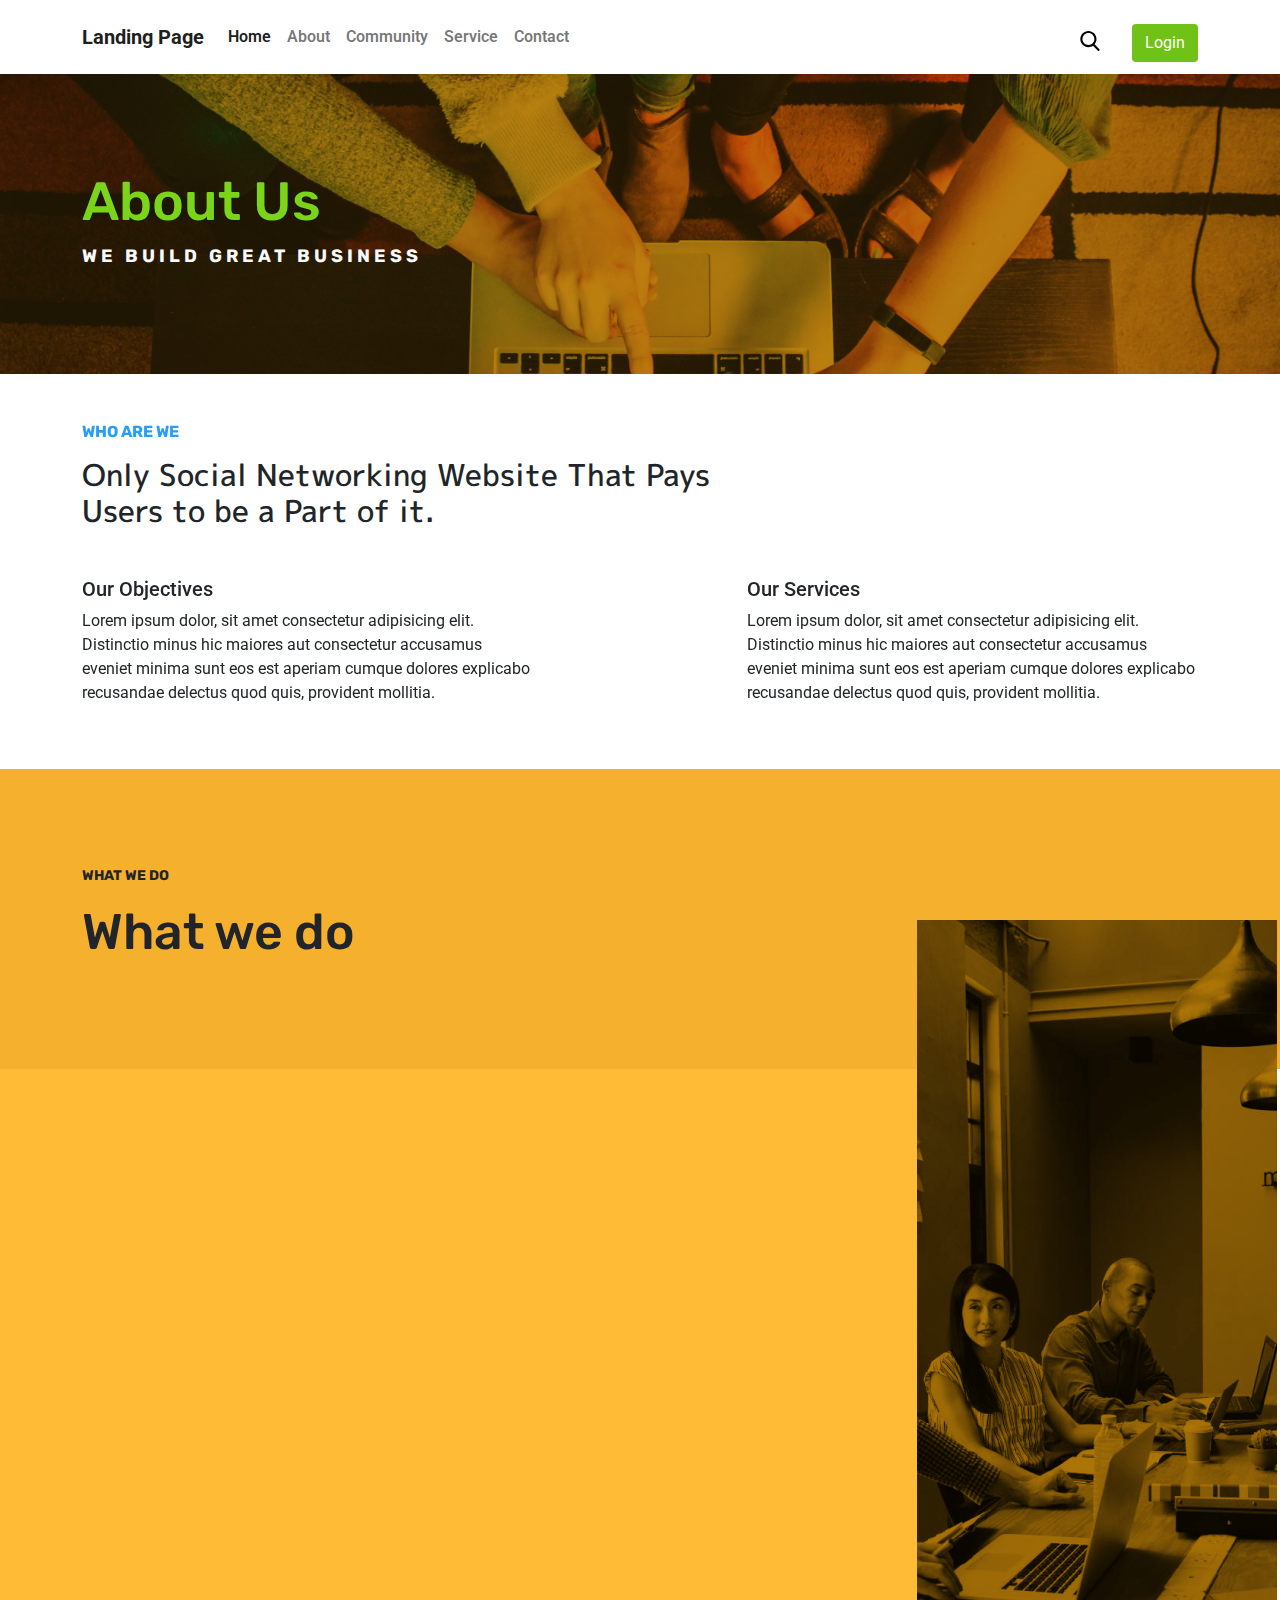
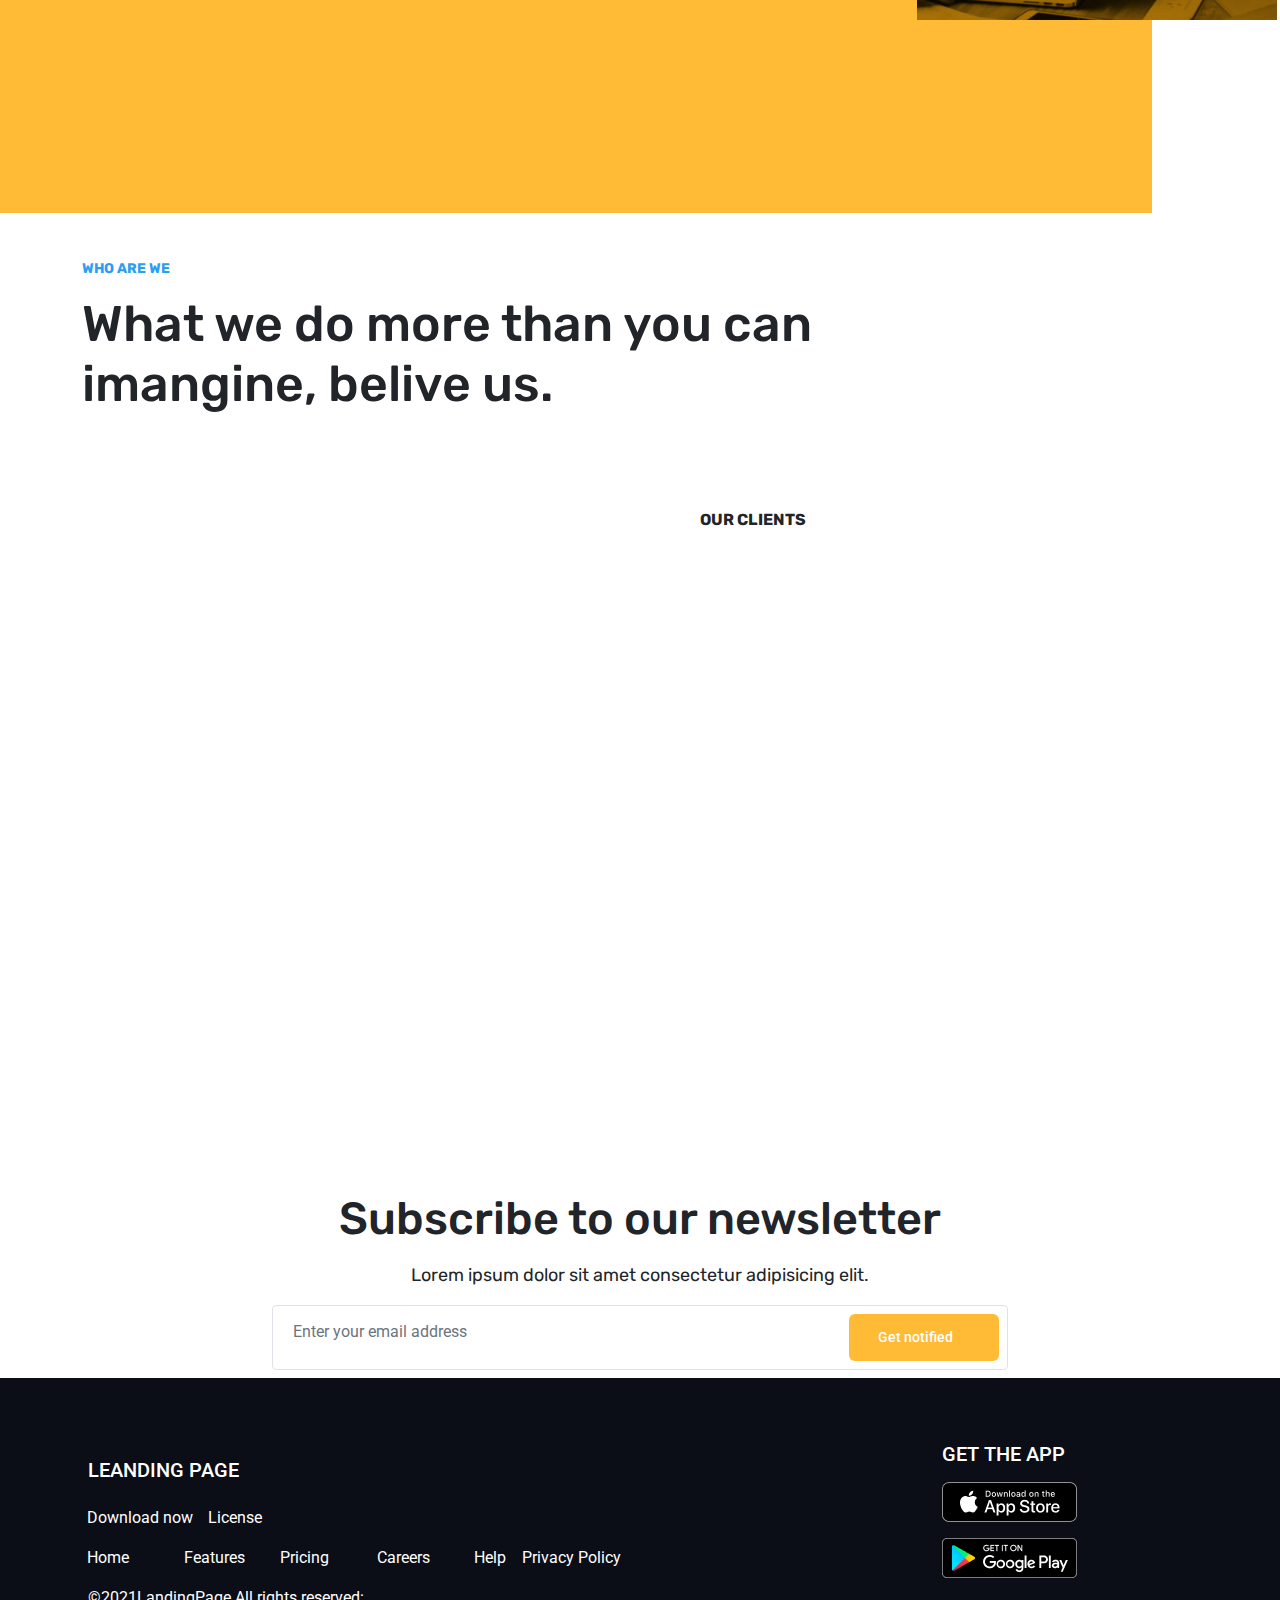
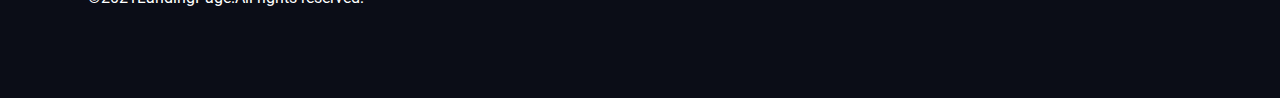
<file: about.html>
<html lang="en">

<head>
    <meta charset="UTF-8">
    <meta http-equiv="X-UA-Compatible" content="IE=edge">
    <meta name="viewport" content="width=device-width, initial-scale=1.0">
    <title>Landing Page</title>
    <link rel="stylesheet" href="css/bootstrap.css">
    <link rel="stylesheet" href="css/bootstrap.min.css">
    <link rel="stylesheet" href="css/main.css">
    <script src="js/all.js" data-auto-replace-svg="nest"></script>
    <link href="https://fonts.googleapis.com/css2?family=M+PLUS+1p&family=Roboto&family=Rubik&display=swap" rel="stylesheet">
    <link href="https://unpkg.com/aos@2.3.1/dist/aos.css" rel="stylesheet">
</head>

<body>
    <div class="conatiner-fluid">
        <div class="">
            <nav class="navbar navbar-expand-lg navbar-light bg-transparent">
                <div class="container">
                    <a class="navbar-brand" style="font-weight: 700;" href="#">Landing Page</a>
                    <button class="navbar-toggler" type="button" data-bs-toggle="collapse"
                        data-bs-target="#navbarSupportedContent" aria-controls="navbarSupportedContent"
                        aria-expanded="false" aria-label="Toggle navigation">
                        <span class="navbar-toggler-icon"></span>
                    </button>
                    <div class="collapse navbar-collapse" id="navbarSupportedContent">
                        <ul class="navbar-nav me-auto mb-2 mb-lg-0" style="font-weight: 600;">
                            <li class="nav-item">
                                <a class="nav-link active" aria-current="page" href="index.html">Home</a>
                            </li>
                            <li class="nav-item">
                                <a class="nav-link" href="about.html">About</a>
                            </li>
                            <li class="nav-item">
                                <a class="nav-link" href="#">Community</a>
                            </li>
                            <li class="nav-item">
                                <a class="nav-link" href="service.html">Service</a>
                            </li>
                            <li class="nav-item">
                                <a class="nav-link" href="contact.html">Contact</a>
                            </li>
                        </ul>
                        <form class="d-flex">
                            <div>
                                <div class="container1 me-3 mt-2">
                                    <div class="searchbox ">
                                        <input type="text" class="searchbox__input" placeholder="" />
                                        <svg class="searchbox__icon" xmlns="http://www.w3.org/2000/svg"
                                            viewBox="0 0 56.966 56.966">
                                            <path
                                                d="M55.146,51.887L41.588,37.786c3.486-4.144,5.396-9.358,5.396-14.786c0-12.682-10.318-23-23-23s-23,10.318-23,23s10.318,23,23,23c4.761,0,9.298-1.436,13.177-4.162l13.661,14.208c0.571,0.593,1.339,0.92,2.162,0.92c0.779,0,1.518-0.297,2.079-0.837C56.255,54.982,56.293,53.08,55.146,51.887z M23.984,6c9.374,0,17,7.626,17,17s-7.626,17-17,17s-17-7.626-17-17S14.61,6,23.984,6z" />
                                        </svg>
                                    </div>
                                </div>
                            </div>
                            <div class="mt-3">
                                <button class="btn btn-login" type="Login"><a href="login.html" class="btn-login-a">Login</a></button>

                            </div>
                        </form>
                    </div>
                </div>
            </nav>
        </div>
    </div>
    <div class="about-background">
        <div class="container">
            <div class="pt-5">
                <p class="h1 about-head pt-5">About Us</p>
            </div>
            <div>
                <p class="text-light about-para">WE BUILD GREAT BUSINESS</p>
            </div>
        </div>
    </div>
    </div>


    <div class="container">
        <div class="mt-5">
            <p class="h5 about-heading" data-aos="zoom-out-right">WHO ARE WE</p>
        </div>
        <div class="mt-3">
            <p class="h5 about-paragraph">Only Social Networking Website That Pays <br>
Users to be a Part of it.</p>
        </div>
        <div class="row mt-5">
            <div class="col-md-5" data-aos="zoom-out-right">
                <div>
                    <p class="h5 about-objective-para">Our Objectives</p>
                </div>
                <div class="">
                    <p class="about-objective">Lorem ipsum dolor, sit amet consectetur adipisicing elit. Distinctio minus hic maiores
                        aut consectetur accusamus eveniet minima sunt eos est aperiam cumque dolores explicabo
                        recusandae delectus quod quis, provident mollitia.</p>
                </div>
            </div>
            <div class="col-md-2">
            </div>
            <div class="col-md-5" data-aos="fade-up">
                <div>
                    <p class="h5 about-objective-para">Our Services</p>
                </div>
                <div>
                    <p class="about-objective">Lorem ipsum dolor, sit amet consectetur adipisicing elit. Distinctio minus hic maiores aut
                        consectetur accusamus eveniet minima sunt eos est aperiam cumque dolores explicabo recusandae
                        delectus quod quis, provident mollitia.</p>
                </div>
            </div>
        </div>
    </div>

    <section class="about-section1 mt-5">
        <div class="container pt-5">
            <div>
                <p class="pt-5 about-do-section">WHAT WE DO</p>
            </div>
            <div>
                <p class="h1 about-do-section1">What we do</p>
            </div>
        </div>

    </section>
    <section class="about-section2">
        <div class="container-fluid">
            <div class="row">
                <div class="col-md-8 mb-5"  data-aos="zoom-in-down">
                    <div class="container">
                        <div class="row">
                            <div class="col-md-4">
                                <div class="mt-5">
                                    <p class="h5 pt-5 ps-5 about-do-section-p">Lorem ipsum dolor sit amet</p>
                                </div>
                            </div>
    
                            <div class="col-md-8">
                                <div class="mt-5">
                                    <p class=" pt-5 ps-5 about-objective">Lorem ipsum dolor sit amet consectetur adipisicing elit.
                                        Laudantium nisi voluptates modi magnam sed eum officiis aspernatur architecto eaque
                                        nihil nemo aliquam assumenda iste totam magni harum, beatae eligendi perspiciatis!
                                    </p>
                                </div>
                            </div>
    
                            <div class="col-md-4">
                                <div class="mt-5">
                                    <p class="h5 pt-5 ps-5 about-do-section-p">Lorem ipsum dolor sit amet</p>
                                </div>
                            </div>
    
                            <div class="col-md-8">
                                <div class="mt-5 ">
                                    <p class=" pt-5 ps-5 about-objective">Lorem ipsum dolor sit amet consectetur adipisicing elit.
                                        Laudantium nisi voluptates modi magnam sed eum officiis aspernatur architecto eaque
                                        nihil nemo aliquam assumenda iste totam magni harum, beatae eligendi perspiciatis!
                                    </p>
                                </div>
                            </div>
                            <div class="col-md-4">
                                <div class="mt-5">
                                    <p class="h5 pt-5 ps-5 about-do-section-p">Lorem ipsum dolor sit amet</p>
                                </div>
                            </div>
    
                            <div class="col-md-8">
                                <div class="mt-5">
                                    <p class=" pt-5 ps-5 about-objective">Lorem ipsum dolor sit amet consectetur adipisicing elit.
                                        Laudantium nisi voluptates modi magnam sed eum officiis aspernatur architecto eaque
                                        nihil nemo aliquam assumenda iste totam magni harum, beatae eligendi perspiciatis!
                                    </p>
                                </div>
                            </div>
    
                        </div>
                    </div>
                </div>
                <div class="col-md-4">
                    <div class=" section-pic1 ">

                    </div>

                </div>
            </div>
        </div>
    </section>


    <section class="mt-5">
        <div class="container">
            <div class="mt-5">
                <p class="h5 about-section4">WHO ARE WE</p>
            </div>
            <div class="mt-3">
                <p class="h5 about-section4-pre">What we  do more than you can <br> 
imangine, belive us.</p>
            </div>
    </section>


    <section>
        <div class="container-fluid mt-5">
            <div class="row">
                <div class="col-md-6 about-section3 pt-5" data-aos="fade-right">
                    <div class=" ms-5 pt-5">
                        <p class=" ps-5 pt-5 h4 about-section3-p">We Buid Great Business</p>
                    </div>
                    <div class="ms-5 mt-4">
                        <p class="ps-5  about-section3-para">Lorem ipsum dolor sit amet consectetur adipisicing elit. Veniam voluptatibus distinctio
                            repudiandae est error necessitatibus inventore! Nam itaque in porro,.</p>
                    </div>
                    <div class="ms-5 mt-4">
                        <p class="ps-5  about-section3-para">Lorem ipsum dolor sit amet consectetur adipisicing elit. Veniam voluptatibus distinctio
                            repudiandae est error necessitatibus inventore! Nam itaque in porro,.</p>
                    </div>
                    <div class="ms-5 mt-4">
                        <p class="ps-5 about-section3-para">Lorem ipsum dolor sit amet consectetur adipisicing elit. Veniam voluptatibus distinctio
                            repudiandae est error necessitatibus inventore! Nam itaque in porro,.</p>
                    </div>
                </div>
                <div class="col-md-6">
                    <div class="ms-5 mt-5">
                        <p class="h5 about-client">OUR CLIENTS</p>
                    </div>
                    <div class="container-fluid">
                        <div class="row">
                            <div class="col-md-1"></div>
                            <div class="col-md-10" data-aos="fade-down">
                                <div class="">
                                    <img class="w-100 h-auto img-fluid" src="img/about/clint.png"  alt="">
                                </div>
                            </div>
                            <div class="col-md-1"></div>

                        </div>
                    </div>

                </div>
            </div>
        </div>
    </section>


    <div class="container mt-5">
        <div class="text-center pt-5">
            <p class="h1 pt-5 about-newsletter">Subscribe to our newsletter</p>
            <div class="mt-3">
                <p class="about-newsletter-p">Lorem ipsum dolor sit amet consectetur adipisicing elit.</p>
            </div>
        </div>
    </div>
    <div class="container mt-3">
        <div class="row">
            <div class="col-xl-8 col-lg-10 mx-auto">
                <div class=" ">
               <div class="form-group bg-white border rounded px-2 py-2 mb-2">
                        <div class="row">
                            <div class="col"> <input type="email" name="email" class="form-control pl-3 shadow-none bg-transparent border-0" placeholder="Enter your email address"> </div>
                            <div class="col-auto"> <button type="submit" class="btn btn1">Get notified <i class="fa fa-paper-plane-o mr-2"></i></button> </div>
                        </div>
                     </div>
            </div>
        </div>
    </div>
    </div>
    <div class="container-fluid footer2">   
        <footer class="container-fluid text-center text-lg-start w-100 mx-auto text-white">
            <!-- Grid container -->
            <div class="container-fluid p-5">
              <!--Grid row-->
              <div class="row">
                <!--Grid column-->
                <div class="col-lg-6 col-md-12 mb-4   pt-3 ">
                  <h5 class="text-uppercase p-3">Leanding Page</h5>
          
                  <ul class="list-unstyled d-flex text-white  footer_nav" >
                    <li>
                      <a href="#!" class="text-white">Download now</a>
                    </li>
                    <li>
                      <a href="#!" class="text-white">License</a>
                    </li>    
                  </ul>
                  <div class="row w-auto footer_nav" >
                      <div class="col-md-2">
                        <a href="#!" class="text-white ml-5">Home</a>
    
                      </div>
                      <div class="col-md-2 ml-5">
                        <a href="#!" class="text-white ml-5">Features</a>
    
                      </div>
                      <div class="col-md-2">
                        <a href="#!" class="text-white">Pricing</a>
    
                      </div>
                      <div class="col-md-2">
                        <a href="#!" class="text-white">Careers</a>
    
                      </div>
                      <div class="col-md-1">
                        <a href="#!" class="text-white">Help</a>
    
                      </div>
                      <div class="col-md-3">
                        <a href="#!" class="text-white">Privacy Policy</a>
    
                      </div>
                                    
                  </div>          
                       
            <!-- Copyright -->
            <div class=" p-3" >
                ©2021LandingPage.All rights reserved:
                <a class="text-dark" href=""></a>
              </div>
                </div>

                <div class="col-lg-3 col-md-6 mb-4 mb-md-0">

                </div>

                <div class="col-lg-3 col-md-6 mb-4 mb-md-0">
                  <h5 class="text-uppercase mb-0 mt-3">Get the app</h5>
          
                  <ul class="list-unstyled ">
                    <li class="mt-3">
                      <a href="#!" class="text-dark "><img src="img/workarea/App Store Badge.png" class="img-fluid" alt=""></a>
                    </li>
                    <li class="mt-3">
                      <a href="#!" class="text-dark mt-2"><img src="img/workarea/Google Play Badge.png" alt=""></a>
                    </li>
                   
                  </ul>
                </div>
                <!--Grid column-->
              </div>
              <!--Grid row-->
            </div>
            <!-- Grid container -->
     
          </footer>
    </div>
      <!-- Footer -->
    <script src="js/bootstrap.min.js"></script>
    <script src="js/popper.min.js"></script>
    <script src="https://unpkg.com/aos@2.3.1/dist/aos.js"></script>
    <script>
        AOS.init();
      </script>
</body>

</html>
</file>
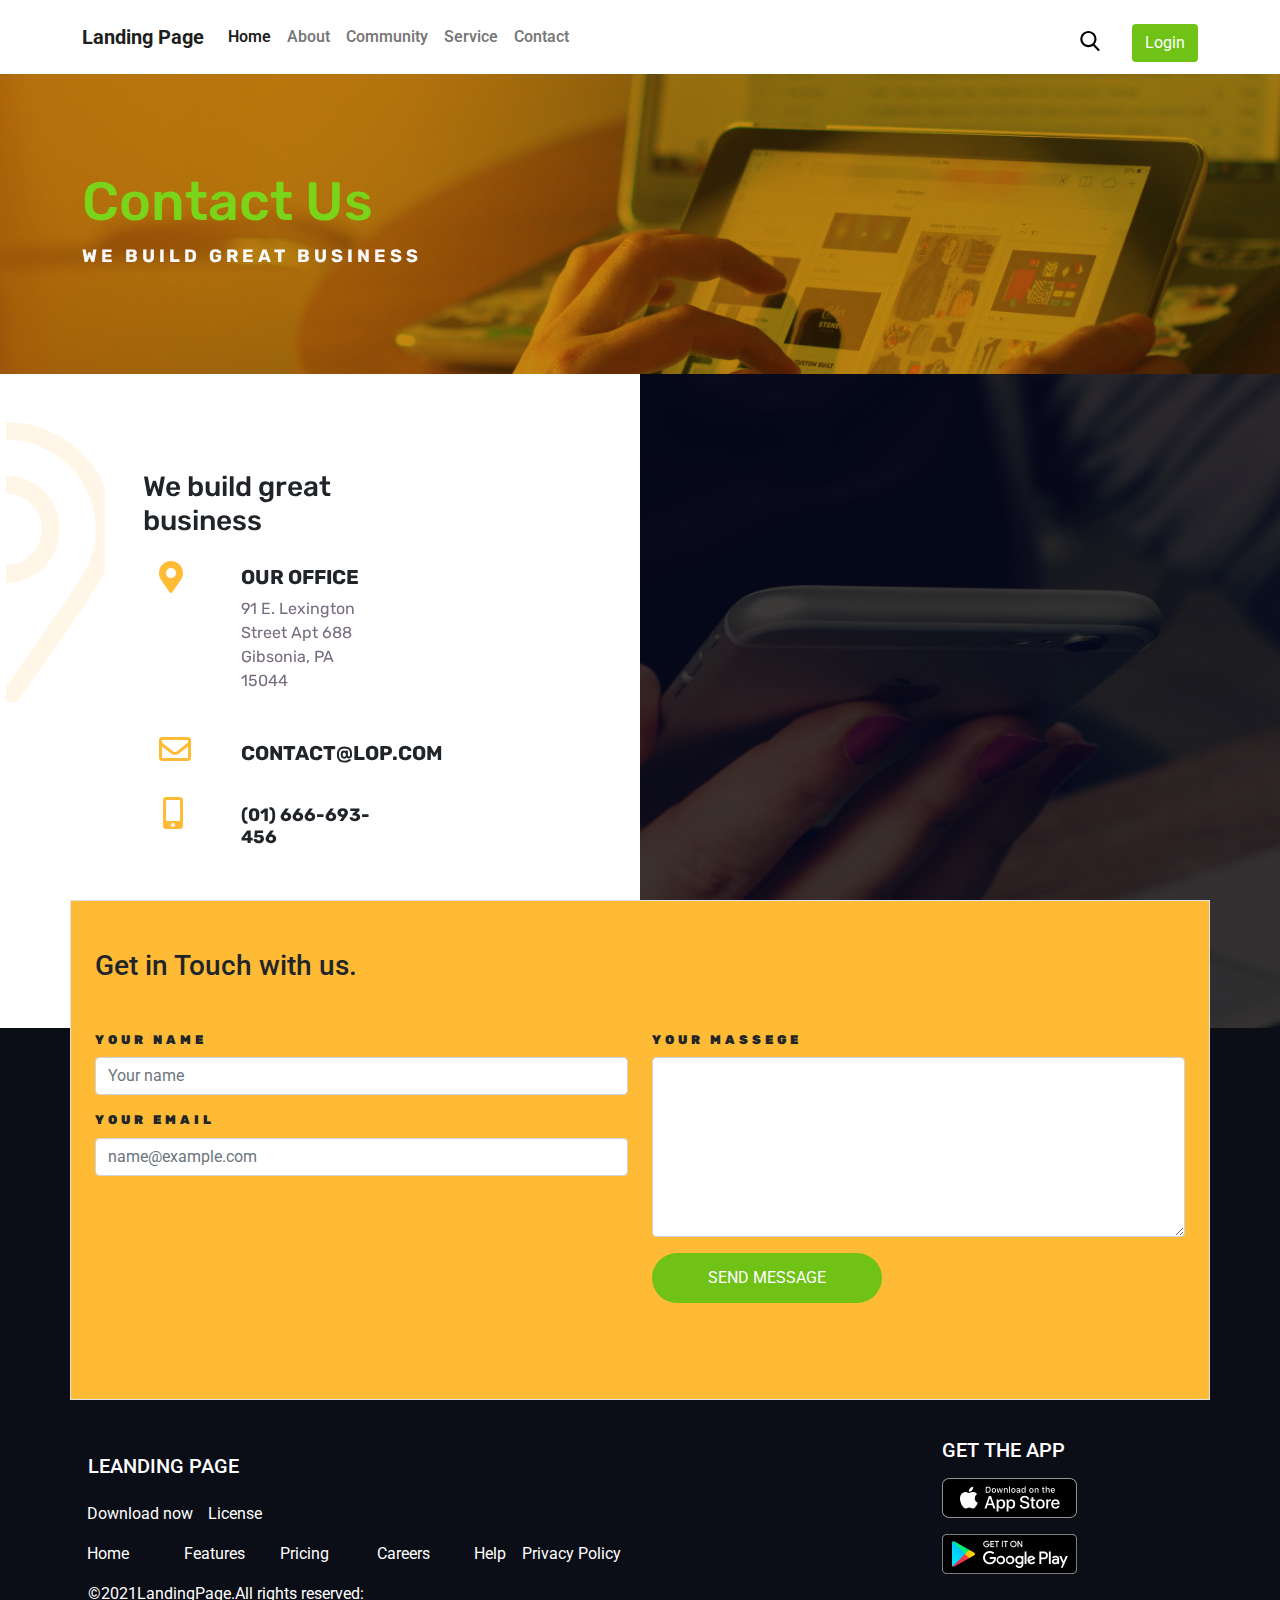
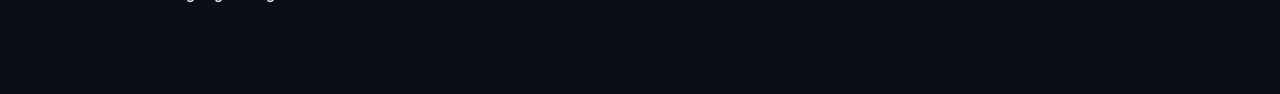
<file: contact.html>
<html lang="en">

<head>
    <meta charset="UTF-8">
    <meta http-equiv="X-UA-Compatible" content="IE=edge">
    <meta name="viewport" content="width=device-width, initial-scale=1.0">
    <title>Landing Page</title>
    <link rel="stylesheet" href="css/bootstrap.css">
    <link rel="stylesheet" href="css/bootstrap.min.css">
    <link rel="stylesheet" href="css/main.css">
    <script src="js/all.js" data-auto-replace-svg="nest"></script>
    <link href="https://fonts.googleapis.com/css2?family=M+PLUS+1p&family=Roboto&family=Rubik&display=swap" rel="stylesheet">
    <link href="https://unpkg.com/aos@2.3.1/dist/aos.css" rel="stylesheet">
</head>

<body>
    <div class="conatiner-fluid">
        <div class="">
            <nav class="navbar navbar-expand-lg navbar-light bg-transparent">
                <div class="container">
                    <a class="navbar-brand" style="font-weight: 700;" href="#">Landing Page</a>
                    <button class="navbar-toggler" type="button" data-bs-toggle="collapse"
                        data-bs-target="#navbarSupportedContent" aria-controls="navbarSupportedContent"
                        aria-expanded="false" aria-label="Toggle navigation">
                        <span class="navbar-toggler-icon"></span>
                    </button>
                    <div class="collapse navbar-collapse" id="navbarSupportedContent">
                        <ul class="navbar-nav me-auto mb-2 mb-lg-0" style="font-weight: 600;">
                            <li class="nav-item">
                                <a class="nav-link active" aria-current="page" href="index.html">Home</a>
                            </li>
                            <li class="nav-item">
                                <a class="nav-link" href="about.html">About</a>
                            </li>
                            <li class="nav-item">
                                <a class="nav-link" href="#">Community</a>
                            </li>
                            <li class="nav-item">
                                <a class="nav-link" href="service.html">Service</a>
                            </li>
                            <li class="nav-item">
                                <a class="nav-link" href="contact.html">Contact</a>
                            </li>
                        </ul>
                        <form class="d-flex">
                            <div>
                                <div class="container1 me-3 mt-2">
                                    <div class="searchbox ">
                                        <input type="text" class="searchbox__input" placeholder="" />
                                        <svg class="searchbox__icon" xmlns="http://www.w3.org/2000/svg"
                                            viewBox="0 0 56.966 56.966">
                                            <path
                                                d="M55.146,51.887L41.588,37.786c3.486-4.144,5.396-9.358,5.396-14.786c0-12.682-10.318-23-23-23s-23,10.318-23,23s10.318,23,23,23c4.761,0,9.298-1.436,13.177-4.162l13.661,14.208c0.571,0.593,1.339,0.92,2.162,0.92c0.779,0,1.518-0.297,2.079-0.837C56.255,54.982,56.293,53.08,55.146,51.887z M23.984,6c9.374,0,17,7.626,17,17s-7.626,17-17,17s-17-7.626-17-17S14.61,6,23.984,6z" />
                                        </svg>
                                    </div>
                                </div>
                            </div>
                            <div class="mt-3">
                                <button class="btn btn-login" type="Login"><a href="login.html" class="btn-login-a">Login</a></button>

                            </div>
                        </form>
                    </div>
                </div>
            </nav>
        </div>
    </div>
    <div class="contact-background" data-aos="slide-right">
        <div class="container">
            <div class="pt-5">
                <p class="h1 contact-head pt-5">Contact Us</p>
            </div>
            <div>
                <p class="text-light contact-para">WE BUILD GREAT BUSINESS</p>
            </div>
        </div>
    </div>
    </div>

    <div class="container-fluid">
        <div class="row">
            <div class="col-md-6  mt-5 ">
                <div class="container-fluid" data-aos="fade-down">
                    <div class="row">
                        <div class="col-md-2 contact-pic2">

                        </div>
                        <div class="col-md-6 mt-5">
                            <div>
                                <p class="h3 me-5 ms-2 contact-heading">We build great<br> business</p>
                            </div>
                            <div class="container mt-4">
                                <div class="row">
                                    <div class="col-md-4">
                                        <div class="  ">
                                            <i class="fas fa-map-marker-alt fa-2x"></i>

                                        </div>
                                    </div>
                                    <div class="col-md-8 mt-1">
                                        <div>
                                            <p class="h5 contact-detail">OUR OFFICE</p>
                                        </div>
                                        <div>
                                            <p class="contact-address">91 E. Lexington Street
                                                Apt 688
                                                Gibsonia, PA 15044</p>
                                        </div>
                                    </div>

                                </div>
                            </div>

                            <div class="container mt-4">
                                <div class="row">
                                    <div class="col-md-4">
                                        <div class="  ">
                                            <i class="far fa-envelope fa-2x"></i>

                                        </div>
                                    </div>
                                    <div class="col-md-8 mt-2">
                                        <div>
                                            <p class="h5 contact-detail">CONTACT@LOP.COM</p>
                                        </div>
                                    </div>

                                </div>
                            </div>


                            <div class="container mt-4">
                                <div class="row">
                                    <div class="col-md-4">
                                        <div class="">
                                            <i class="fas fa-mobile-alt fa-2x ms-1"></i>

                                        </div>
                                    </div>
                                    <div class="col-md-8 mt-2 mb-4">
                                        <div>
                                            <p class="h6 contact-info" style="font-size: 18px;">(01) 666-693-456</p>
                                        </div>
                                    </div>

                                </div>
                            </div>


                        </div>
                        <div class="col-md-4 mt-5">

                        </div>
                    </div>


                </div>

            </div>

            <div class="col-lg-6 col-md-6 col-sm-6 col-xs-12 contact-pic1 ">

            </div>
        </div>
    </div>

    <div class="container border border1 " style="position: absolute; top: 900px; right: 0; left: 0;">
        <div class="row  w-100 mx-auto">
            <div class="col-md-12">
                <div class="contact_from">
                    <div class="row py-5">
                        <h3 class="mb-5">Get in Touch with us.</h3>
                        <div class="col-md-6">
                            <div class="mb-3">
                                <label for="exampleFormControlInput1" class="form-label"><strong>YOUR NAME</strong></label>
                                <input type="text" class="form-control" id="exampleFormControlInput1"
                                    placeholder="Your name">
                            </div>
                            <div class="mb-3">
                                <label for="exampleFormControlInput1" class="form-label"><strong>YOUR EMAIL</strong></label>
                                <input type="email" class="form-control" id="exampleFormControlInput1"
                                    placeholder="name@example.com">
                            </div>
                          
                        </div>
                        <div class="col-md-6 mb-5">
                            <div class="mb-3">
                                <label for="exampleFormControlTextarea1" class="form-label"><strong>YOUR MASSEGE</strong></label>
                                <textarea class="form-control " id="exampleFormControlTextarea1" rows="3"></textarea>
                            </div>
                            <div class="">
                                <button type="button" class="btn btn-contact">SEND MESSAGE</button>
                            </div>
                        </div>

                    </div>
                </div>
            </div>
        </div>
    </div>
    <div class="container-fluid ">
        <div class="row">
            <div class="col-lg-12 col-md-12 col-sm-12 col-xs-12 contact-section ">
            </div>
        </div>
    </div>



    <div class="container-fluid footer1">   
        <footer class="container-fluid text-center text-lg-start w-100 mx-auto text-white">
            <!-- Grid container -->
            <div class="container-fluid p-5">
              <!--Grid row-->
              <div class="row">
                <!--Grid column-->
                <div class="col-lg-6 col-md-12 mb-4   pt-3 ">
                  <h5 class="text-uppercase p-3">Leanding Page</h5>
          
                  <ul class="list-unstyled d-flex text-white  footer_nav" >
                    <li>
                      <a href="#!" class="text-white">Download now</a>
                    </li>
                    <li>
                      <a href="#!" class="text-white">License</a>
                    </li>    
                  </ul>
                  <div class="row w-auto footer_nav" >
                      <div class="col-md-2">
                        <a href="#!" class="text-white ml-5">Home</a>
    
                      </div>
                      <div class="col-md-2 ml-5">
                        <a href="#!" class="text-white ml-5">Features</a>
    
                      </div>
                      <div class="col-md-2">
                        <a href="#!" class="text-white">Pricing</a>
    
                      </div>
                      <div class="col-md-2">
                        <a href="#!" class="text-white">Careers</a>
    
                      </div>
                      <div class="col-md-1">
                        <a href="#!" class="text-white">Help</a>
    
                      </div>
                      <div class="col-md-3">
                        <a href="#!" class="text-white">Privacy Policy</a>
    
                      </div>
                                    
                  </div>          
                       
            <!-- Copyright -->
            <div class=" p-3" >
                ©2021LandingPage.All rights reserved:
                <a class="text-dark" href=""></a>
              </div>
                </div>

                <div class="col-lg-3 col-md-6 mb-4 mb-md-0">

                </div>

                <div class="col-lg-3 col-md-6 mb-4 mb-md-0">
                  <h5 class="text-uppercase mb-0 mt-3">Get the app</h5>
          
                  <ul class="list-unstyled ">
                    <li class="mt-3">
                      <a href="#!" class="text-dark "><img src="img/workarea/App Store Badge.png" class="img-fluid" alt=""></a>
                    </li>
                    <li class="mt-3">
                      <a href="#!" class="text-dark mt-2"><img src="img/workarea/Google Play Badge.png" alt=""></a>
                    </li>
                   
                  </ul>
                </div>
                <!--Grid column-->
              </div>
              <!--Grid row-->
            </div>
            <!-- Grid container -->
     
          </footer>
    </div>
      <!-- Footer --> 

    <script src="js/bootstrap.min.js"></script>
    <script src="js/popper.min.js"></script>
    <script src="https://unpkg.com/aos@2.3.1/dist/aos.js"></script>
    <script>
        AOS.init();
      </script>
</body>

</html>
</file>
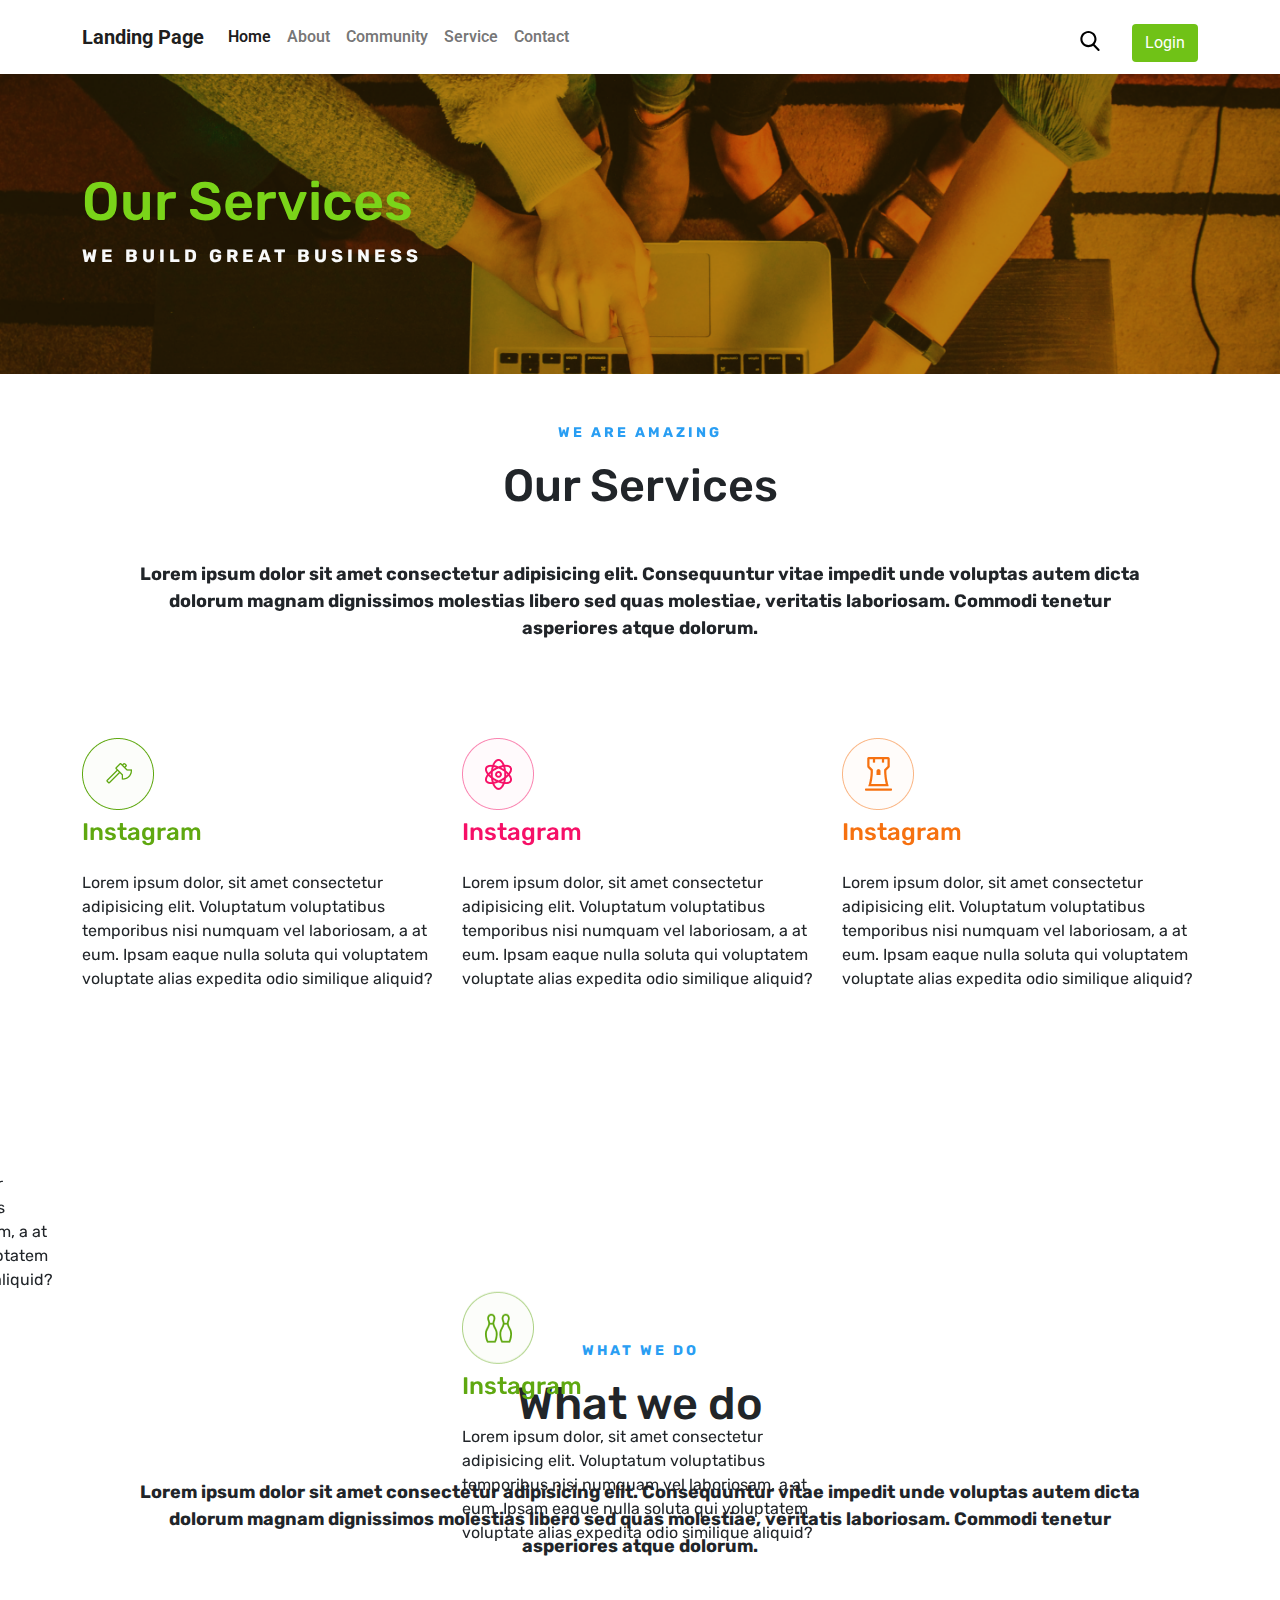
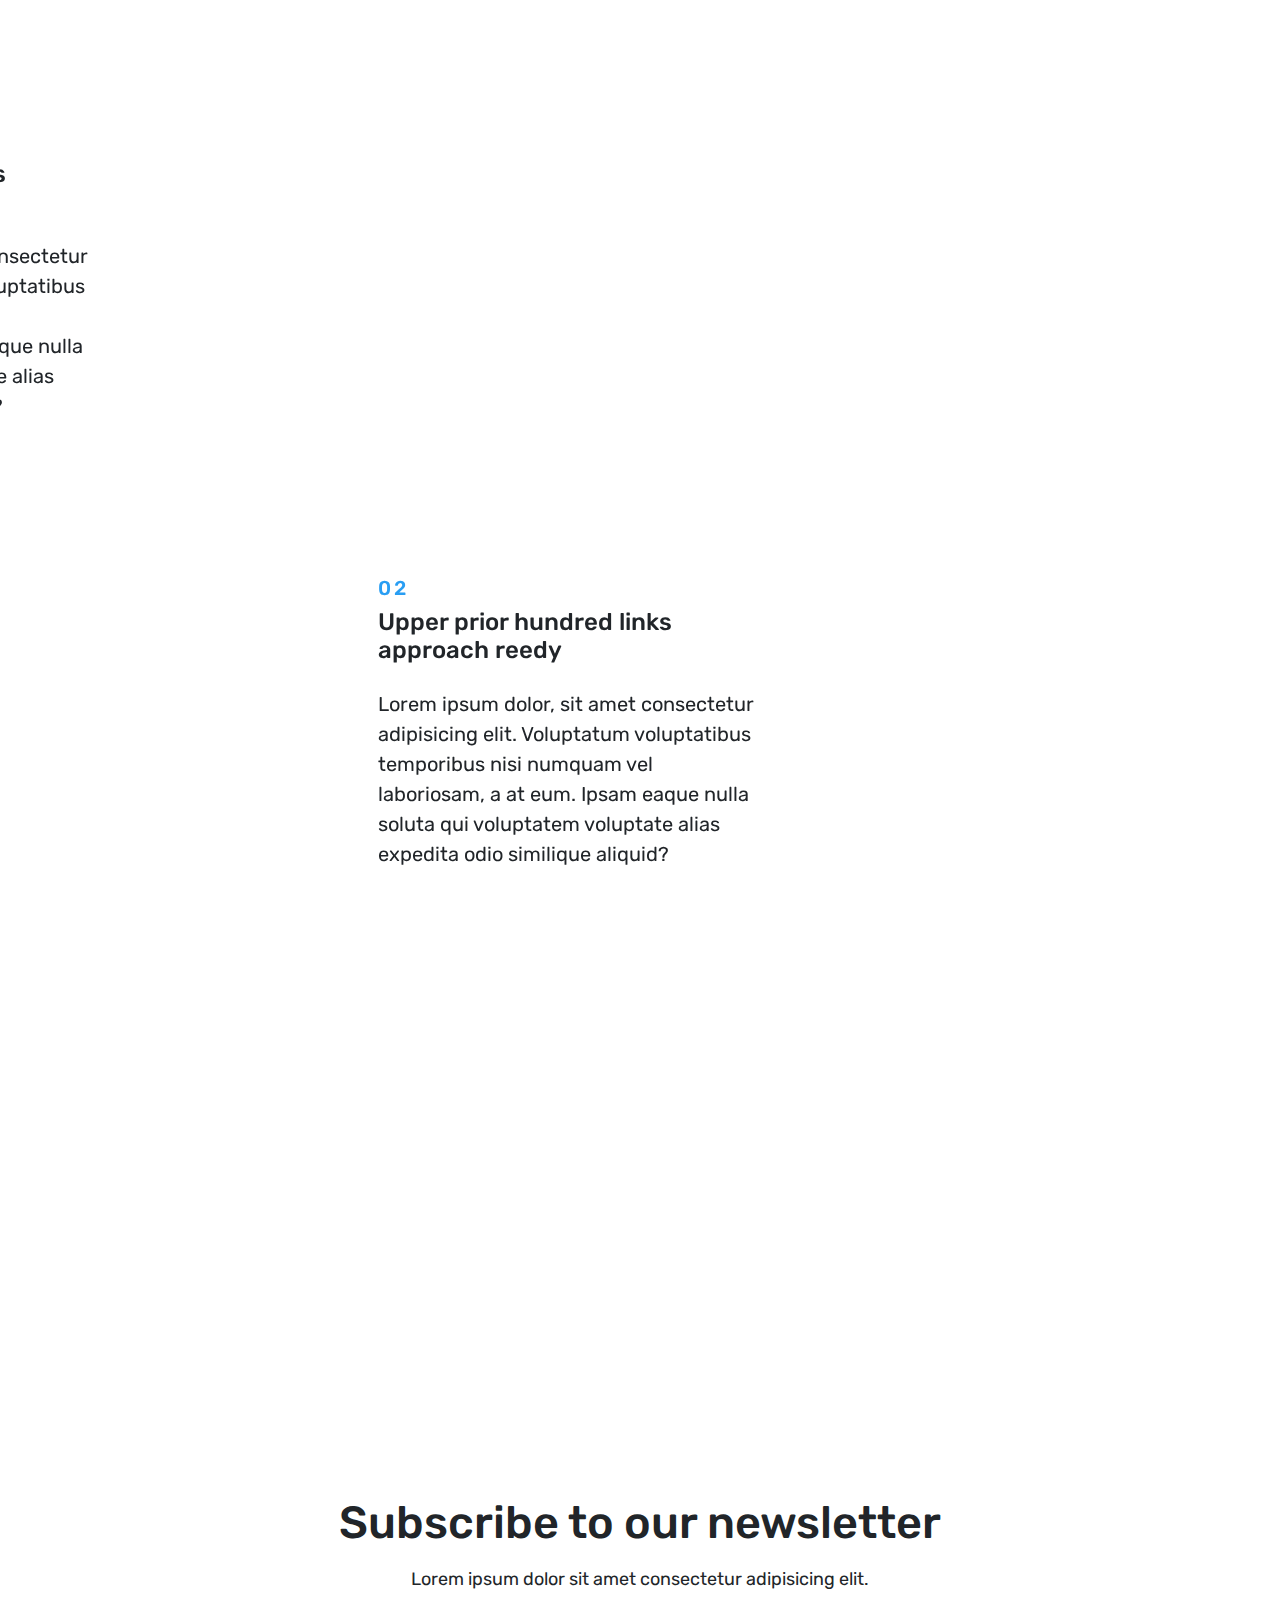
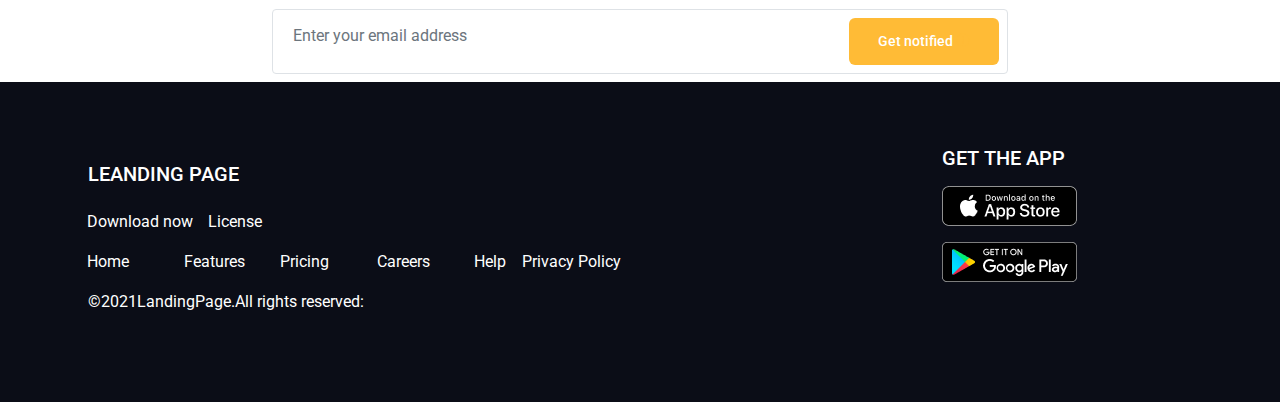
<file: service.html>
<html lang="en">

<head>
    <meta charset="UTF-8">
    <meta http-equiv="X-UA-Compatible" content="IE=edge">
    <meta name="viewport" content="width=device-width, initial-scale=1.0">
    <title>Landing Page</title>
    <link rel="stylesheet" href="css/bootstrap.css">
    <link rel="stylesheet" href="css/bootstrap.min.css">
    <link rel="stylesheet" href="css/main.css">
    <script src="js/all.js" data-auto-replace-svg="nest"></script>
    <link href="https://fonts.googleapis.com/css2?family=M+PLUS+1p&family=Roboto&family=Rubik&display=swap" rel="stylesheet">
    <link href="https://unpkg.com/aos@2.3.1/dist/aos.css" rel="stylesheet">
</head>

<body>
    <div class="conatiner-fluid">
        <div class="">
            <nav class="navbar navbar-expand-lg navbar-light bg-transparent">
                <div class="container">
                    <a class="navbar-brand" style="font-weight: 700;" href="#">Landing Page</a>
                    <button class="navbar-toggler" type="button" data-bs-toggle="collapse"
                        data-bs-target="#navbarSupportedContent" aria-controls="navbarSupportedContent"
                        aria-expanded="false" aria-label="Toggle navigation">
                        <span class="navbar-toggler-icon"></span>
                    </button>
                    <div class="collapse navbar-collapse" id="navbarSupportedContent">
                        <ul class="navbar-nav me-auto mb-2 mb-lg-0" style="font-weight: 600;">
                            <li class="nav-item">
                                <a class="nav-link active" aria-current="page" href="index.html">Home</a>
                            </li>
                            <li class="nav-item">
                                <a class="nav-link" href="about.html">About</a>
                            </li>
                            <li class="nav-item">
                                <a class="nav-link" href="#">Community</a>
                            </li>
                            <li class="nav-item">
                                <a class="nav-link" href="service.html">Service</a>
                            </li>
                            <li class="nav-item">
                                <a class="nav-link" href="contact.html">Contact</a>
                            </li>
                        </ul>
                        <form class="d-flex">
                            <div>
                                <div class="container1 me-3 mt-2">
                                    <div class="searchbox ">
                                        <input type="text" class="searchbox__input" placeholder="" />
                                        <svg class="searchbox__icon" xmlns="http://www.w3.org/2000/svg"
                                            viewBox="0 0 56.966 56.966">
                                            <path
                                                d="M55.146,51.887L41.588,37.786c3.486-4.144,5.396-9.358,5.396-14.786c0-12.682-10.318-23-23-23s-23,10.318-23,23s10.318,23,23,23c4.761,0,9.298-1.436,13.177-4.162l13.661,14.208c0.571,0.593,1.339,0.92,2.162,0.92c0.779,0,1.518-0.297,2.079-0.837C56.255,54.982,56.293,53.08,55.146,51.887z M23.984,6c9.374,0,17,7.626,17,17s-7.626,17-17,17s-17-7.626-17-17S14.61,6,23.984,6z" />
                                        </svg>
                                    </div>
                                </div>
                            </div>
                            <div class="mt-3">
                                <button class="btn btn-login" type="Login"><a href="login.html" class="btn-login-a">Login</a></button>
                            </div>
                        </form>
                    </div>
                </div>
            </nav>
        </div>
    </div>
    <div class="about-background" data-aos="slide-right">
        <div class="container">
            <div class="pt-5">
                <p class="h1 about-head pt-5">Our Services</p>
            </div>
            <div>
                <p class="text-light about-para">WE BUILD GREAT BUSINESS</p>
            </div>
        </div>
    </div>
    </div>

<div class="container  mt-5" data-aos="slide-right">
    <div class="text-center">
        <p class="service-para">WE ARE AMAZING</p>
    </div>
    <div class="text-center">
        <p class="h1 service-para1">Our Services</p>
    </div>
    <div class="text-center">
        <p class=" mx-5 my-5 service-para-p">Lorem ipsum dolor sit amet consectetur adipisicing elit. Consequuntur vitae impedit unde voluptas autem dicta dolorum magnam dignissimos molestias libero sed quas molestiae, veritatis laboriosam. Commodi tenetur asperiores atque dolorum.</p>
    </div>
</div>


<div class="box">
    <div class="container">
     	<div class="row">
			 
			    <div class="col-lg-4 col-md-4 col-sm-4 col-xs-12 mt-5" data-aos="slide-right">
               
					<div class="">
                        
                        <i class="" aria-hidden="true"><img src="img/icon/Icon.png" alt="" srcset=""></i>
                        
						<div class="mt-2 service-text">
							<h4 class="service-color1">Instagram</h4>
						</div>
                        
						<div class="mt-4">
							<span class="service-text-p">Lorem ipsum dolor, sit amet consectetur adipisicing elit. Voluptatum voluptatibus temporibus nisi numquam vel laboriosam, a at eum. Ipsam eaque nulla soluta qui voluptatem voluptate alias expedita odio similique aliquid?</span>
						</div>
                        
					 </div>
				</div>	 

                <div class="col-lg-4 col-md-4 col-sm-4 col-xs-12 mt-5" data-aos="slide-up">
               
					<div class="">
                        
                        <i class="" aria-hidden="true"><img src="img/icon/Icon1.png" alt="" srcset=""></i>

                        
						<div class="mt-2 service-text">
							<h4 class="service-color2">Instagram</h4>
						</div>
                        
						<div class="mt-4">
							<span class="service-text-p">Lorem ipsum dolor, sit amet consectetur adipisicing elit. Voluptatum voluptatibus temporibus nisi numquam vel laboriosam, a at eum. Ipsam eaque nulla soluta qui voluptatem voluptate alias expedita odio similique aliquid?</span>
						</div>
                        
					 </div>
				</div>

                <div class="col-lg-4 col-md-4 col-sm-4 col-xs-12 mt-5" data-aos="fade-down">
               
					<div class="">
                        
                        <i class="" aria-hidden="true"><img src="img/icon/Icon2.png" alt="" srcset=""></i>
                        
						<div class="mt-2 service-text">
							<h4 class="service-color3">Instagram</h4>
						</div>
                        
						<div class="mt-4">
							<span class="service-text-p">Lorem ipsum dolor, sit amet consectetur adipisicing elit. Voluptatum voluptatibus temporibus nisi numquam vel laboriosam, a at eum. Ipsam eaque nulla soluta qui voluptatem voluptate alias expedita odio similique aliquid?</span>
						</div>
                        
					 </div>
				</div>

                <div class="col-lg-4 col-md-4 col-sm-4 col-xs-12 mt-5" data-aos="slide-right">
               
					<div class="">
                        
                        <i class="" aria-hidden="true"><img src="img/icon/Icon3.png" alt="" srcset=""></i>

                        
						<div class="mt-2 service-text">
							<h4 class="service-color3">Instagram</h4>
						</div>
                        
						<div class="mt-4">
							<span class="service-text-p">Lorem ipsum dolor, sit amet consectetur adipisicing elit. Voluptatum voluptatibus temporibus nisi numquam vel laboriosam, a at eum. Ipsam eaque nulla soluta qui voluptatem voluptate alias expedita odio similique aliquid?</span>
						</div>
                        
					 </div>
				</div>

                <div class="col-lg-4 col-md-4 col-sm-4 col-xs-12 mt-5" data-aos="slide-up">
               
					<div class="">
                        
                        <i class="" aria-hidden="true"><img src="img/icon/Icon4.png" alt="" srcset=""></i>
                    
						<div class="mt-2 service-text">
							<h4 class="service-color1">Instagram</h4>
						</div>
                        
						<div class="mt-4">
							<span class="service-text-p">Lorem ipsum dolor, sit amet consectetur adipisicing elit. Voluptatum voluptatibus temporibus nisi numquam vel laboriosam, a at eum. Ipsam eaque nulla soluta qui voluptatem voluptate alias expedita odio similique aliquid?</span>
						</div>
                        
					 </div>
				</div>

                <div class="col-lg-4 col-md-4 col-sm-4 col-xs-12 mt-5" data-aos="fade-down">
               
					<div class="">
                        
                        <i class="" aria-hidden="true"><img src="img/icon/Icon5.png" alt="" srcset=""></i>

                        
						<div class="mt-2 service-text">
							<h4 class="service-color2">Instagram</h4>
						</div>
                        
						<div class="mt-4">
							<span class="service-text-p">Lorem ipsum dolor, sit amet consectetur adipisicing elit. Voluptatum voluptatibus temporibus nisi numquam vel laboriosam, a at eum. Ipsam eaque nulla soluta qui voluptatem voluptate alias expedita odio similique aliquid?</span>
						</div>
                        
					 </div>
				</div>
        </div>
    </div>
</div>






<div class="container  mt-5">
    <div class="text-center">
        <p class="service-para">WHAT WE DO</p>
    </div>
    <div class="text-center">
        <p class="h1 service-do-head">What we do</p>
    </div>
    <div class="text-center">
        <p class=" mx-5 my-5 service-do-head-p">Lorem ipsum dolor sit amet consectetur adipisicing elit. Consequuntur vitae impedit unde voluptas autem dicta dolorum magnam dignissimos molestias libero sed quas molestiae, veritatis laboriosam. Commodi tenetur asperiores atque dolorum.</p>
    </div>
</div>

<div class="container-fluid">
    <div class="row">
        <div class="col-lg-5 col-md-5 col-sm-5 col-xs-12 mt-5">
            <div class="container">
                <div class="row">
                    <div class="col-md-2"></div>
                    <div class="col-md-10 mt-5" data-aos="slide-right">
                        <div class="service-head pt-4">
                            <p class="h5">01</p>
                         </div>           
        
                        <div class="mt-2 service-head-p">
                            <h4>Upper prior hundred links<br> approach reedy</h4>
                        </div>
                        
                        <div class="mt-4 service-head-text">
                            <span>Lorem ipsum dolor, sit amet consectetur adipisicing elit. Voluptatum voluptatibus temporibus nisi numquam vel laboriosam, a at eum. Ipsam eaque nulla soluta qui voluptatem voluptate alias expedita odio similique aliquid?</span>
                        </div>
                    </div>
                </div>

                
             </div>
        </div>
        <div class="col-lg-2 col-md-2 col-sm-2 col-xs-12 mt-5  "></div>

        <div class="col-lg-5 col-md-5 col-sm-5 col-xs-12 mt-5 service-pic1" data-aos="fade-down">
            <div class="container-fluid">
                <div class="row">
                    <div class="col-md-2"></div>
                    <div class="col-md-10 ">
                        <section class="">

                        </section>
                    </div>
                </div>

                
             </div>

        </div>
    </div>
    </div>




    <div class="container-fluid">
        <div class="row">
            <div class="col-lg-5 col-md-5 col-sm-5 col-xs-12 mt-5 service-pic2" data-aos="slide-right">
                <div class="container-fluid">
                    <div class="row">
                        <div class="col-md-2"></div>
                        <div class="col-md-10 ">
                            <section class="">
    
                            </section>
                        </div>
                    </div>
    
                    
                 </div>
    
            </div>
            <div class="col-lg-2 col-md-2 col-sm-2 col-xs-12"></div>
    
            <div class="col-lg-5 col-md-5 col-sm-5 col-xs-12 mt-5">
                <div class="container">
                    <div class="row">
                        <div class="col-md-10 mt-5" data-aos="slide-right">
                            <div class="service-head pt-4">
                                <p class="h5">02</p>
                             </div>           
            
                            <div class="mt-2 service-head-p">
                                <h4>Upper prior hundred links<br> approach reedy</h4>
                            </div>
                            
                            <div class="mt-4 service-head-text">
                                <span>Lorem ipsum dolor, sit amet consectetur adipisicing elit. Voluptatum voluptatibus temporibus nisi numquam vel laboriosam, a at eum. Ipsam eaque nulla soluta qui voluptatem voluptate alias expedita odio similique aliquid?</span>
                            </div>
                        </div>
                        <div class="col-md-2 mt-5">

                        </div>
                    </div>
    
                    
                 </div>
            </div>


        </div>
        </div>



        <div class="container-fluid">
            <div class="row">
                <div class="col-lg-5 col-md-5 col-sm-5 col-xs-12 mt-5">
                    <div class="container">
                        <div class="row">
                            <div class="col-md-2"></div>
                            <div class="col-md-10 mt-5" data-aos="fade-down">
                                <div class="service-head pt-4">
                                    <p class="h5">01</p>
                                 </div>           
                
                                <div class="mt-2 service-head-p">
                                    <h4>Upper prior hundred links<br> approach reedy</h4>
                                </div>
                                
                                <div class="mt-4 service-head-text">
                                    <span>Lorem ipsum dolor, sit amet consectetur adipisicing elit. Voluptatum voluptatibus temporibus nisi numquam vel laboriosam, a at eum. Ipsam eaque nulla soluta qui voluptatem voluptate alias expedita odio similique aliquid?</span>
                                </div>
                            </div>
                        </div>
        
                        
                     </div>
                </div>
                <div class="col-lg-2 col-md-2 col-sm-2 col-xs-12 mt-5  "></div>
        
                <div class="col-lg-5 col-md-5 col-sm-5 col-xs-12 mt-5 service-pic3" data-aos="fade-up">
                    <div class="container-fluid">
                        <div class="row">
                            <div class="col-md-2"></div>
                            <div class="col-md-10 ">
                                <section class="">
        
                                </section>
                            </div>
                        </div>
        
                        
                     </div>
        
                </div>
            </div>
            </div>
    <div class="container mt-5">
        <div class="text-center pt-5">
            <p class="h1 pt-5 service-newsletter">Subscribe to our newsletter</p>
            <div class="mt-3">
                <p class="service-newsletter-p">Lorem ipsum dolor sit amet consectetur adipisicing elit.</p>
            </div>
        </div>
    </div>

    <div class="container mt-3">
        <div class="row">
            <div class="col-xl-8 col-lg-10 mx-auto">
                <div class=" ">
               <div class="form-group bg-white border rounded px-2 py-2 mb-2">
                        <div class="row">
                            <div class="col"> <input type="email" name="email" class="form-control pl-3 shadow-none bg-transparent border-0" placeholder="Enter your email address"> </div>
                            <div class="col-auto"> <button type="submit" class="btn btn1">Get notified <i class="fa fa-paper-plane-o mr-2"></i></button> </div>
                        </div>
                     </div>
            </div>
        </div>
    </div>
    </div>
    <div class="container-fluid footer2">   
        <footer class="container-fluid text-center text-lg-start w-100 mx-auto text-white">
            <!-- Grid container -->
            <div class="container-fluid p-5">
              <!--Grid row-->
              <div class="row">
                <!--Grid column-->
                <div class="col-lg-6 col-md-12 mb-4   pt-3 ">
                  <h5 class="text-uppercase p-3">Leanding Page</h5>
          
                  <ul class="list-unstyled d-flex text-white  footer_nav" >
                    <li>
                      <a href="#!" class="text-white">Download now</a>
                    </li>
                    <li>
                      <a href="#!" class="text-white">License</a>
                    </li>    
                  </ul>
                  <div class="row w-auto footer_nav" >
                      <div class="col-md-2">
                        <a href="#!" class="text-white ml-5">Home</a>
    
                      </div>
                      <div class="col-md-2 ml-5">
                        <a href="#!" class="text-white ml-5">Features</a>
    
                      </div>
                      <div class="col-md-2">
                        <a href="#!" class="text-white">Pricing</a>
    
                      </div>
                      <div class="col-md-2">
                        <a href="#!" class="text-white">Careers</a>
    
                      </div>
                      <div class="col-md-1">
                        <a href="#!" class="text-white">Help</a>
    
                      </div>
                      <div class="col-md-3">
                        <a href="#!" class="text-white">Privacy Policy</a>
    
                      </div>
                                    
                  </div>          
                       
            <!-- Copyright -->
            <div class=" p-3" >
                ©2021LandingPage.All rights reserved:
                <a class="text-dark" href=""></a>
              </div>
                </div>

                <div class="col-lg-3 col-md-6 mb-4 mb-md-0">

                </div>

                <div class="col-lg-3 col-md-6 mb-4 mb-md-0">
                  <h5 class="text-uppercase mb-0 mt-3">Get the app</h5>
          
                  <ul class="list-unstyled ">
                    <li class="mt-3">
                      <a href="#!" class="text-dark "><img src="img/workarea/App Store Badge.png" class="img-fluid" alt=""></a>
                    </li>
                    <li class="mt-3">
                      <a href="#!" class="text-dark mt-2"><img src="img/workarea/Google Play Badge.png" alt=""></a>
                    </li>
                   
                  </ul>
                </div>
                <!--Grid column-->
              </div>
              <!--Grid row-->
            </div>
            <!-- Grid container -->
     
          </footer>
    </div>
      <!-- Footer -->
    <script src="js/bootstrap.min.js"></script>
    <script src="js/popper.min.js"></script>
    
    <script src="https://unpkg.com/aos@2.3.1/dist/aos.js"></script>
    <script>
        AOS.init();
      </script>
</body>

</html>
</file>
<file: css/main.css>
*, *:before, *:after{
  margin: 0;
  padding: 0;

}
body{
    margin: 0;
    padding: 0;
    font-family: 'Roboto', sans-serif;

}
.container1 .searchbox {
    position: relative;
    display: block;
    width: 100%;
    max-width: 53px;
    transition: 0.4s linear;
    overflow: hidden;
  }
  .container1 .searchbox .searchbox__input {
    display: block;
    appearance: none;
    width: 100%;
    border: none;
    outline: none;
    border-radius: 50px;
    background-color:#ffffff ;
    padding: 10px;
    font-size: 20px;
    cursor: pointer;
    transition: 0.4s linear;
  }
  .container1 .searchbox .searchbox__input:hover {
    display: block;
    appearance: none;
    width: 100%;
    border: none;
    outline: none;
    border-radius: 50px;
    background-color: #FFD98E ;
    padding: 10px;
    font-size: 20px;
    cursor: pointer;
    transition: 0.4s linear;
  }
  .container1 .searchbox .searchbox__input::placeholder {
    color: #24233A;
  }
  .container1 .searchbox .searchbox__icon {
    position: absolute;
    right: calc(53px / 2);
    top: 50%;
    transform: translate(50%, -50%);
    width: 50px;
    height: 20px;
    pointer-events: none;

  }
  .container1 .searchbox .searchbox__icon path {
    fill: black;
    transition: 0.4s linear;
  }
  .container1 .searchbox:focus-within {
    max-width: 300px;
  }
  .btn-login{
    background-color: #70C217;
  color: white;

}
.btn-login:hover{
  background-color: #7ad419;
  color: white;

}
.btn-login-a{
  text-decoration: none;
  color: white;
}
.btn-login-a:hover{
  text-decoration: none;
  color: white;
}
.about-background{
    background: url('../img/about/Group\ 33.png');
    margin: 0;
    background-position: center;
    background-size: cover;
    height: 300px;
    width: 100%;
}
.about-head{
  color: #7ad419;
  font-family: 'Rubik', sans-serif;
  font-weight: 500;
  font-size: 54px;
  
}
.about-para{
  font-family: 'Rubik', sans-serif;
    font-size: 18px;
    letter-spacing: 3;
    font-weight: 700;
    letter-spacing: 4;
}
.about-heading{
  color: #299EF3;
   font-family: 'Rubik', sans-serif;
   font-weight: 700;
   font-size: 16px;

}
.about-paragraph{
  font-family: 'M PLUS 1p', sans-serif;
  font-weight: 500;
  font-size: 30px;
}
.about-do-section{
  font-family: 'Rubik', sans-serif;
  font-weight: 700;
  font-size: 14px;
}
.about-do-section1{
  font-family: 'Rubik', sans-serif;
  font-weight: 500;
  font-size: 50px;
}
.about-do-section-p{
  font-family: 'Rubik', sans-serif;
  font-weight: 500;
  font-size: 27px;
}
.about-section1{
    background-color: #F5B02E;
    height: 300px;
    width: 100%;
}
.about-section2{
    background-color: #FFBB36;
    height: auto;
    width: 90%;
}
.section-pic1{
    background: url('/img/about/Photo.png');
    height: 700px;
    background-repeat: no-repeat;
    position: relative;
    left:38%;
    top: -20%;
}
.about-section3{
    background-color: #FFBB36;
    height: auto;
    
}
.about-section4{
  color: #299EF3;
  font-family: 'Rubik', sans-serif;
  font-weight: 700;
  font-size: 14px;
  
}
.about-section4-pre{
  font-family: 'Rubik', sans-serif;
  font-weight: 500;
  font-size: 50px;
}
.about-section3-p{
  font-family: 'Rubik', sans-serif;
  font-weight: 500;
  font-size: 36px;
}
.about-section3-para{
  font-family: 'Rubik', sans-serif;
  font-weight: 400;
  font-size: 18px;
}
.about-client{
  font-family: 'Rubik', sans-serif;
  font-weight: 700;
  font-size: 16px;
}
.about-newsletter{
  font-family: 'Rubik', sans-serif;
  font-weight: 500;
  font-size: 45px;
}
.about-newsletter-p{
  font-family: 'Rubik', sans-serif;
  font-weight: 400;
  font-size: 18px;
}


.btn1 {
    display: inline-block;
    font-weight: 500;
    color: #fff;
    text-align: center;
    vertical-align: middle;
    cursor: pointer;
    -webkit-user-select: none;
    -moz-user-select: none;
    -ms-user-select: none;
    user-select: none;
    background-color: #FFBB36;
    border: 1px solid transparent;
    padding: .75rem 1.75rem;
    font-size: .875rem;
    line-height: 1.5;
    border-radius: .375rem;
    transition: color .15s ease-in-out, background-color .15s ease-in-out, border-color .15s ease-in-out, box-shadow .15s ease-in-out
}
.btn1:hover {
    background-color: #eea30c;
    color: white;

}



.service-background{
    background: url('../img/Service/Photo.png');
    margin: 0;
    background-position: center;
    background-size: cover;
    height: 300px;
    width: 100%;
}

.service-para1{
  font-family: 'Rubik', sans-serif;
  font-weight: 500;
  font-size: 45px;
}
.service-head{
  color: #299EF3;
  letter-spacing: 3;
  font-family: 'Rubik', sans-serif;
  font-weight: 700;
  font-size: 20px;
}
.service-para{
  color: #299EF3;
  letter-spacing: 3;
  font-family: 'Rubik', sans-serif;
  font-weight: 700;
  font-size: 14px;
}
.service-head-p{
  font-family: 'Rubik', sans-serif;
  font-weight: 500;
  font-size: 30px;
}
.service-head-text{
  font-family: 'Rubik', sans-serif;
  font-weight: 400;
  font-size: 20px;
}
.service-para-p{
  font-family: 'Rubik', sans-serif;
  font-weight: 700;
  font-size: 18px;
}
.service-text{
  font-family: 'Rubik', sans-serif;
  font-weight: 500;
  font-size: 18px;
}
.service-text-p{
  font-family: 'Rubik', sans-serif;
  font-weight: 400;
  font-size: 16px;
}
.service-do-head{
  font-family: 'Rubik', sans-serif;
  font-weight: 500;
  font-size: 45px;
}
.service-do-head-p{
  font-family: 'Rubik', sans-serif;
  font-weight: 700;
  font-size: 18px;
}
.service-pic1{
  background: url('../img/Service/Photo1.png');
  background-position: center;
  background-size: cover;
  height: 400px;
}
.service-pic2{
  background: url('../img/Service/Photo2.png');
  background-position: center;
  background-size: cover;
  height: 400px;
}

.service-pic3{
  background: url('../img/Service/Photo3.png');
  background-position: center;
  background-size: cover;
  height: 400px;
}

.service-newsletter{
  font-family: 'Rubik', sans-serif;
  font-weight: 500;
  font-size: 45px;
}
.service-newsletter-p{
  font-family: 'Rubik', sans-serif;
  font-weight: 400;
  font-size: 18px;
}

.contact-background{
  background: url('../img/contact/Photo.png');
  margin: 0;
  background-position: center;
  background-size: cover;
  height: 300px;
  width: 100%;
}
.contact-head{
  color: #7ad419;
  font-family: 'Rubik', sans-serif;
  font-weight: 500;
  font-size: 54px;
}
.contact-para{
  font-family: 'Rubik', sans-serif;
  font-weight: 700;
  font-size: 18px;
  letter-spacing: 4;
}
.contact-heading{
  font-family: 'Rubik', sans-serif;
  font-weight: 500;
}
.contact-detail{
  font-family: 'Rubik', sans-serif;
  font-weight: 700;

}
.contact-info{
  font-family: 'Rubik', sans-serif;
  font-weight: 700;

}
.contact-address{
  font-family: 'Rubik', sans-serif;
  font-weight: 400;
  color: #776C82;
}
.contact-pic1{
    background: url('../img/contact/Photo1.png');
    background-position: center;
    background-size: cover;
    z-index: -1;
    height: 1000px;
  }

.contact-pic2{
  background-image: url('../img/contact/Vector.png');
  background-repeat: no-repeat;
  height: 280px;
  position: relative;
  right: 3%;
}
.form-label{
  font-family: 'Rubik', sans-serif;
  font-weight: 700;
  font-size: 12.6px;
  letter-spacing: 4;
}

.contact-para{
  color: #776C82;
}
i,.fas{
  color: #FFBB36;
}
.contact-section{
  background-color: #0B0D17;
  height: 500px;
  z-index: -1;
  position: absolute;
  margin-top: -27%;

}
.border1{
  background-color: #FFBB36;
}
.service-color1{
  color:#5FA810 ;
}
.service-color2{
  color:#F61067;
}
.service-color3{
  color:#F67110 ;
}
.btn-contact{
  background-color: #70C217;
  border-radius: 25px;
  color: white;
  width: 230px;
  height: 50px;
}
.btn-contact:hover{
  background-color: #7ad419;
  color: white;
}
textarea{
  height: 180px;
}



.background-signup{
  height: auto;
  background: #FFE5B3;
  font-family: 'Nunito', sans-serif;
}
.element-one{
  position: absolute;
  left: 0;
  top: 0;
  width: 130px;
}
.signup-heading{
  margin-top: 50px;
  font-size: 20px;
  font-weight: 800;
  text-align: center;
}


.input-form{
  border: none;
  border-radius: 25px;
  outline: none;
  height: 50px;

}

.btn-signup{
    background-color: #70C217;
    border-radius: 25px;
    color: white;
    width: 230px;
    height: 50px;
  }
  .btn-signup:hover{
    background-color: #7ad419;
    color: white;
  }

.signup-link{
  color: #70C217;
  text-decoration: none;
}
.signup-link:hover{
  color: #7ad419;
  text-decoration: none;
}

.element-twoo{
  width: 100% !important;
  height: 135px !important;
}
.footer1{
  background: #0B0D17;
}
.footer2{
  background: #0B0D17;
}
.footer_nav a 
{
    text-decoration: none;
    list-style: none;
    /* word-spacing: 5px; */
    padding-left: 15px;
    

}
.footer_nav li{
    /* letter-spacing: 3px; */
    display: flex;
justify-content: center;
}
@media screen and (max-width:380px) {
    .footer_nav li 
    {
        display: flex;
        flex-direction:vertical;
        padding-left: 0;
        justify-content: left;
    }
    .footer li a{
        width: 100%;
    }
    .footer1{
      margin-top: 600px;
    }
}


  @media (max-width:380px) {
    .section-pic1{
        display: none;
    }
    .contact-pic2{
      display: none;
    }
    .contact-section{
      display: none;
    }
.contact-pic1{
  display: none;
}
.sub-cont{
  display: none;
}
}
</file>
